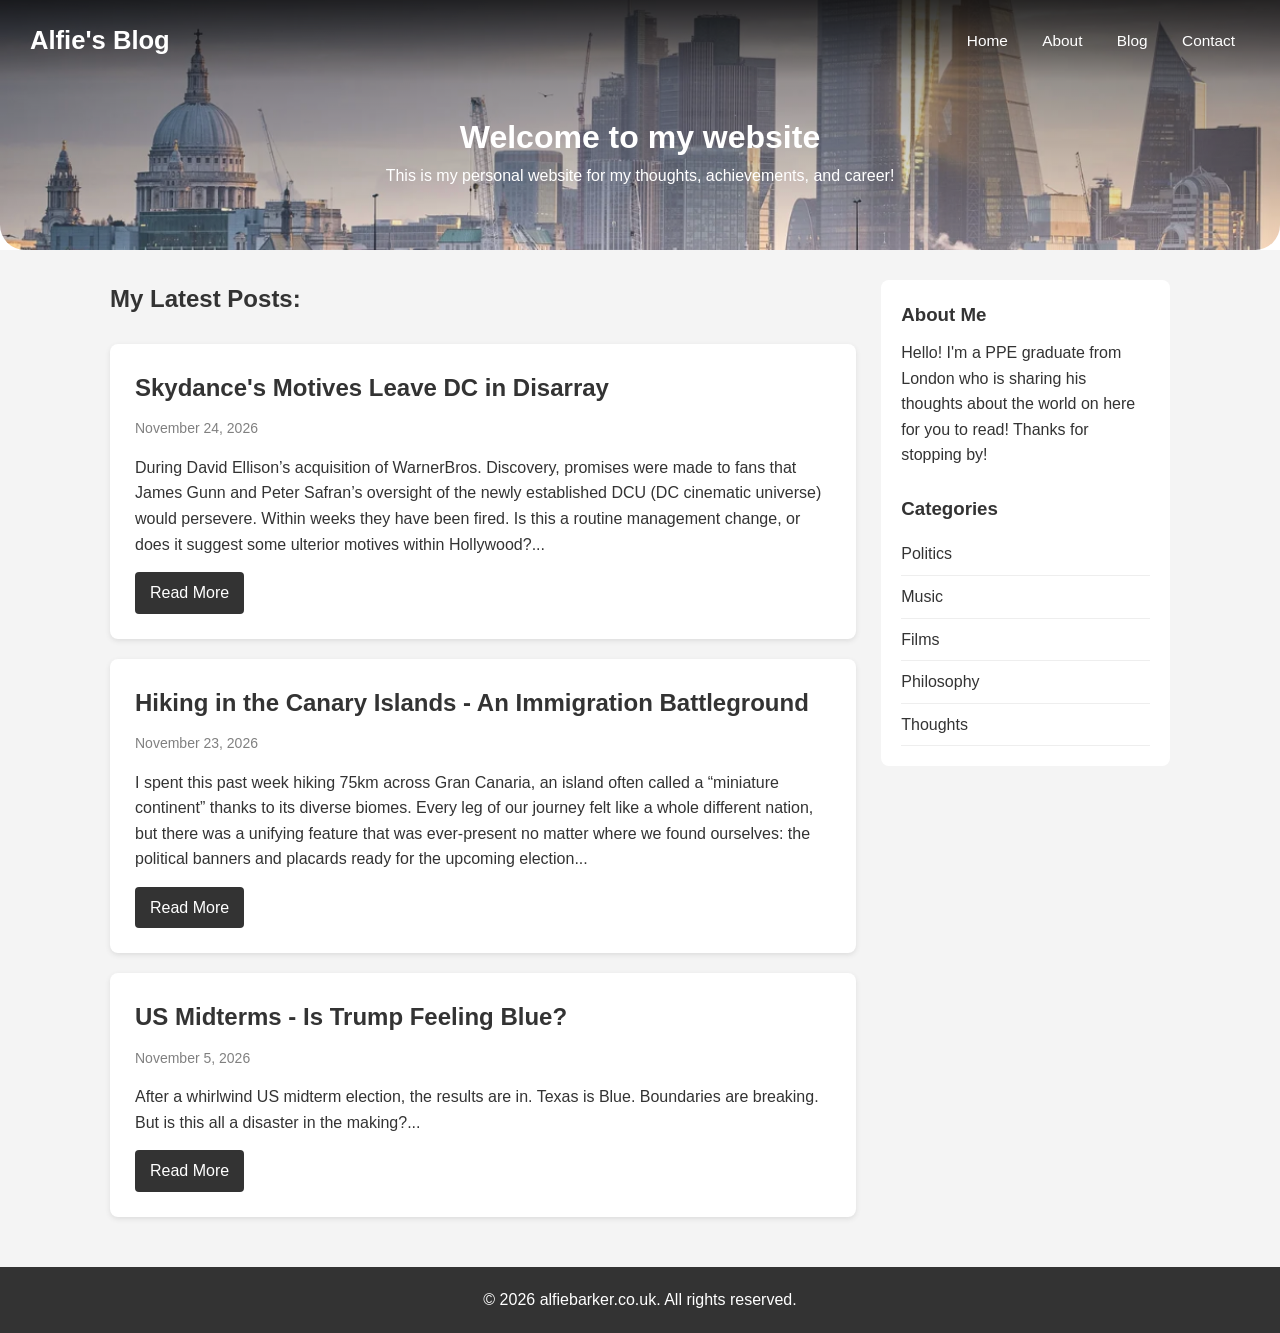
<file: index.html>
<!DOCTYPE html>
<html lang="en">
<head>
    <meta charset="UTF-8">
    <meta name="viewport" content="width=device-width, initial-scale=1.0">
    <title>Alfie Barker</title>
    <link rel="stylesheet" href="websitestyle.css">
</head>

<body>

    <header>
		<div class="hero-image">
		<div class="hero-nav">
       		<h2>Alfie's Blog</h2>
			<nav>
	      		<a href="index.html">Home</a>
         		<a href="about.html">About</a>
          		<a href="blog.html">Blog</a>
          		<a href="contact.html">Contact</a>
        	</nav>
		</div>
		<div class="hero-text">
        	<h1>Welcome to my website</h1>
<p>This is my personal website for my thoughts, achievements, and career!</p>
		</div>
		</div> 
    </header>

    <div class="container">

        <main>
            <div>
	<h2>My Latest Posts:</h2>
</div>
<br>
            <section id="latest-posts">
    <p>Loading latest posts...</p>
	    </section>
			
        </main>

        <aside>
            <h3>About Me</h3>
            <p>Hello! I'm a PPE graduate from London who is sharing his thoughts about the world 
                on here for you to read! Thanks for stopping by!</p>

            <br>

            <h3>Categories</h3>
            <ul>
                <li><a href="#">Politics</a></li>
                <li><a href="#">Music</a></li>
                <li><a href="#">Films</a></li>
                <li><a href="#">Philosophy</a></li>
                <li><a href="#">Thoughts</a></li>
            </ul>
        </aside>

    </div>

    <footer>
        <p>&copy; 2026 alfiebarker.co.uk. All rights reserved.</p>
    </footer>
	
<script src="latest-posts.js"></script>
	
</body>
</html>
</file>
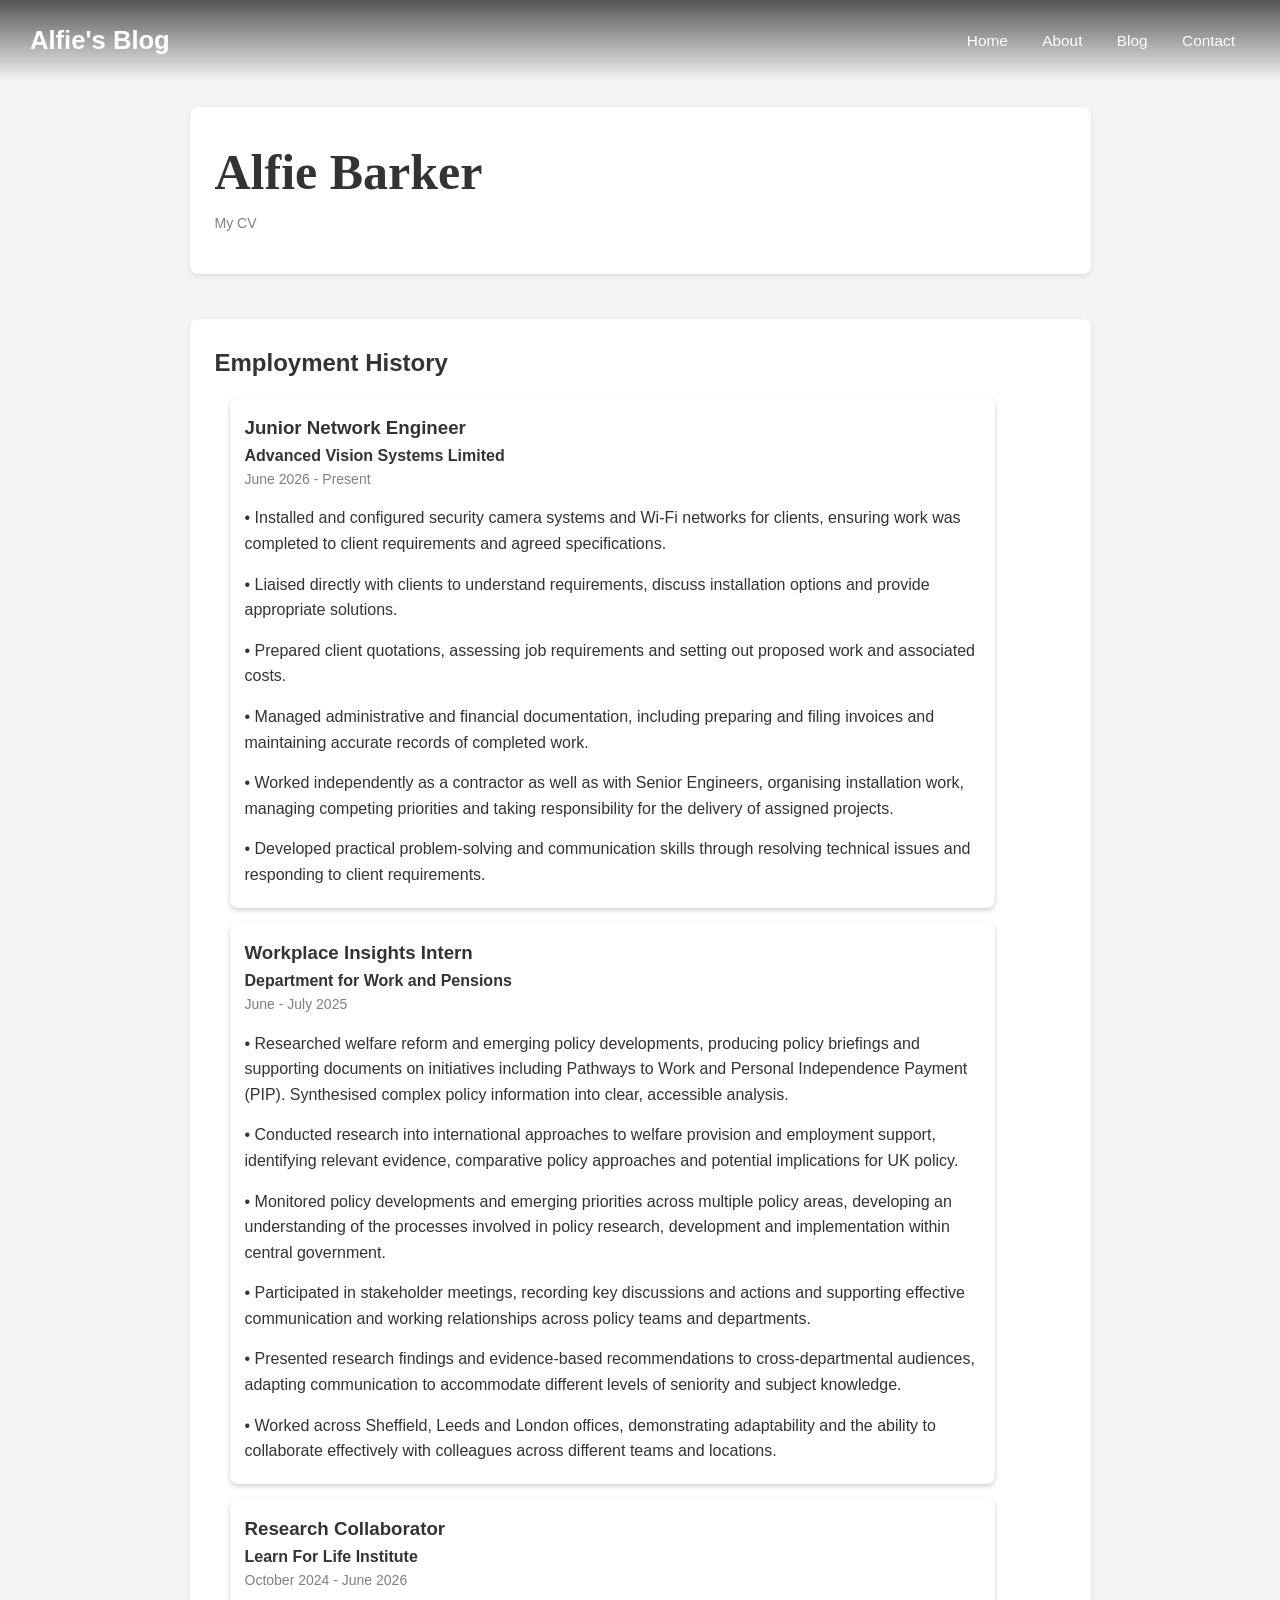
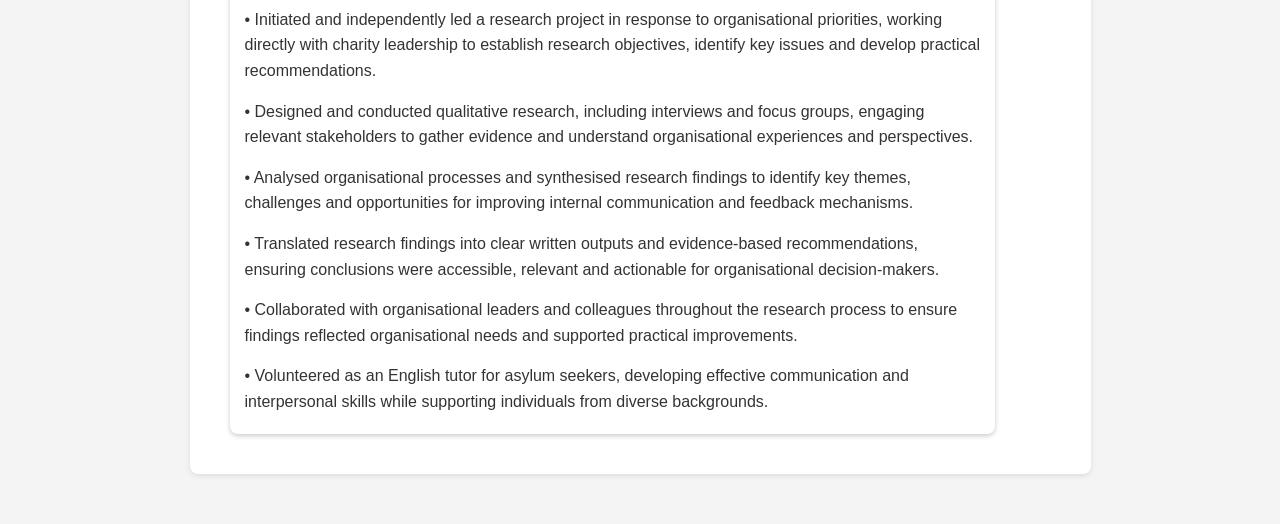
<file: about.html>
<!DOCTYPE html>
<html lang="en">
<head>
    <meta charset="UTF-8">
    <meta name="viewport" content="width=device-width, initial-scale=1.0">
    <title>Alfie Barker - About Me</title>
    <link rel="stylesheet" href="websitestyle.css">
</head>

<body>

<header>
<div class="hero-nav">

        <h2>Alfie's Blog</h2>

	<nav>
	  <a href="index.html">Home</a>
          <a href="about.html">About</a>
          <a href="blog.html">Blog</a>
          <a href="contact.html">Contact</a>
        </nav>
</div>
</header>
<br>
<br>
<br>

<div class="Deetscontainer">
	<article class="box1">

		<h1> Alfie Barker </h1>
		<p> My CV </p>

	</article>
<article class="box2">

		<h2> Employment History </h2>

		<div class="inner-box">
		<h3> Junior Network Engineer </h3>
		<h4> Advanced Vision Systems Limited </h4>
		<p class="date">June 2026 - Present</p> 
		<p> • Installed and configured security camera systems and Wi-Fi networks for clients, ensuring work was completed to client requirements and agreed specifications.</p>
<p>• Liaised directly with clients to understand requirements, discuss installation options and provide appropriate solutions.</p>
<p> • Prepared client quotations, assessing job requirements and setting out proposed work and associated costs. </p>
<p> • Managed administrative and financial documentation, including preparing and filing invoices and maintaining accurate records of completed work.</p>
<p>• Worked independently as a contractor as well as with Senior Engineers, organising installation work, managing competing priorities and taking responsibility for the delivery of assigned projects.</p>
<p>• Developed practical problem-solving and communication skills through resolving technical issues and responding to client requirements.
</p>
		</div>

  		<div class="inner-box">
		<h3> Workplace Insights Intern </h3>
		<h4> Department for Work and Pensions </h4>
		<p class="date">June - July 2025</p> 
		<p> • Researched welfare reform and emerging policy developments, producing policy briefings and supporting documents on initiatives including Pathways to Work and Personal Independence Payment (PIP). Synthesised complex policy information into clear, accessible analysis.</p>
<p>• Conducted research into international approaches to welfare provision and employment support, identifying relevant evidence, comparative policy approaches and potential implications for UK policy.</p>
<p>• Monitored policy developments and emerging priorities across multiple policy areas, developing an understanding of the processes involved in policy research, development and implementation within central government.</p>
<p>• Participated in stakeholder meetings, recording key discussions and actions and supporting effective communication and working relationships across policy teams and departments.</p>
<p>• Presented research findings and evidence-based recommendations to cross-departmental audiences, adapting communication to accommodate different levels of seniority and subject knowledge.</p>
<p>• Worked across Sheffield, Leeds and London offices, demonstrating adaptability and the ability to collaborate effectively with colleagues across different teams and locations.
 </p>
		</div>

		<div class="inner-box">
		<h3> Research Collaborator </h3>
		<h4> Learn For Life Institute </h4>
		<p class="date">October 2024 - June 2026</p>
		<p> • Initiated and independently led a research project in response to organisational priorities, working directly with charity leadership to establish research objectives, identify key issues and develop practical recommendations.</p>
<p>• Designed and conducted qualitative research, including interviews and focus groups, engaging relevant stakeholders to gather evidence and understand organisational experiences and perspectives.</p>
<p>• Analysed organisational processes and synthesised research findings to identify key themes, challenges and opportunities for improving internal communication and feedback mechanisms.</p>
<p>• Translated research findings into clear written outputs and evidence-based recommendations, ensuring conclusions were accessible, relevant and actionable for organisational decision-makers.</p>
<p>• Collaborated with organisational leaders and colleagues throughout the research process to ensure findings reflected organisational needs and supported practical improvements.</p>
<p>• Volunteered as an English tutor for asylum seekers, developing effective communication and interpersonal skills while supporting individuals from diverse backgrounds.
</p>
		</div>

	</article>
</div>


</body>
</html>
</file>
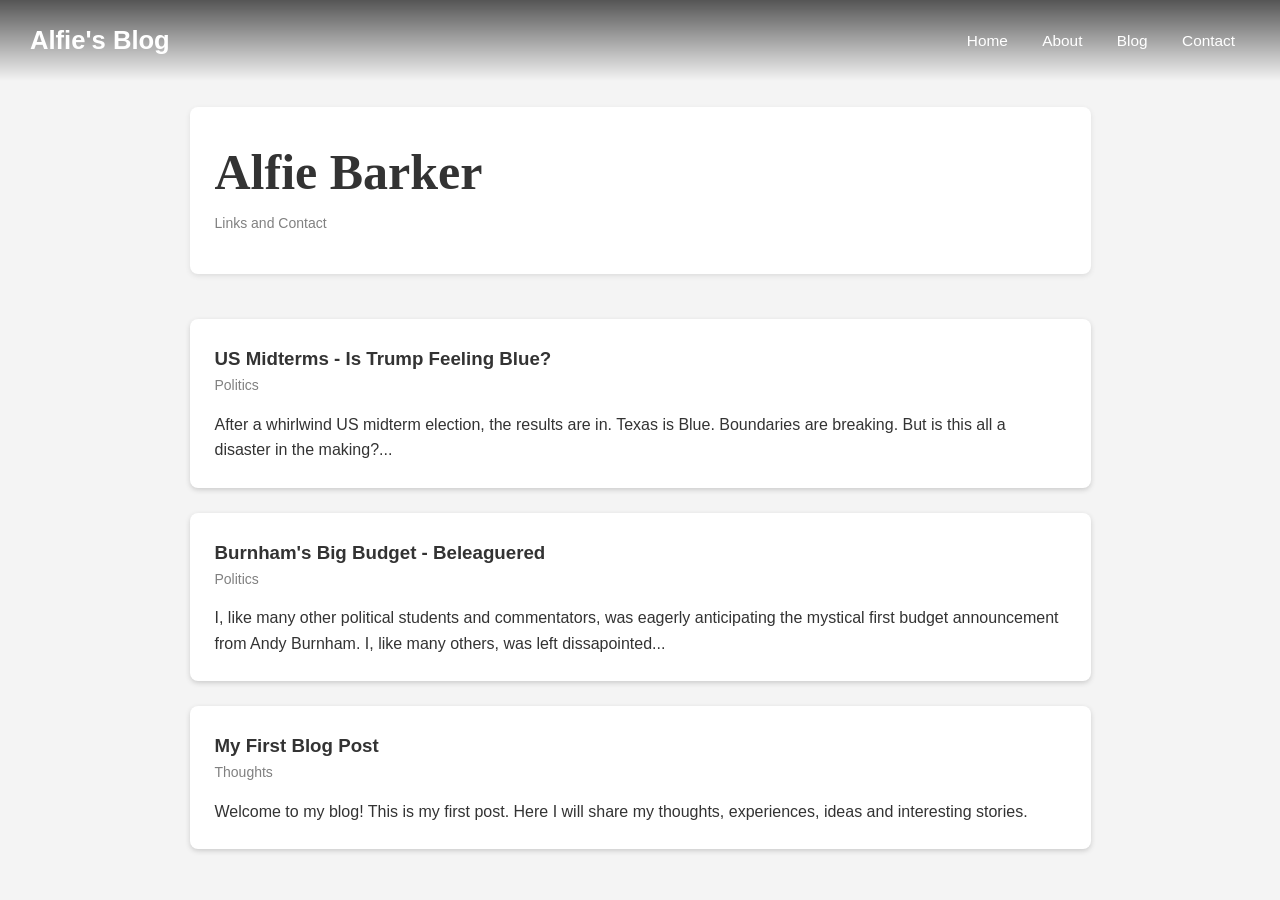
<file: Blog.html>
<!DOCTYPE html>
<html lang="en">
<head>
    <meta charset="UTF-8">
    <meta name="viewport" content="width=device-width, initial-scale=1.0">
    <title>Alfie Barker - Blog List</title>
    <link rel="stylesheet" href="websitestyle.css">
</head>

<body>

<header>
<div class="hero-nav">

        <h2>Alfie's Blog</h2>

	<nav>
	  <a href="index.html">Home</a>
          <a href="about.html">About</a>
          <a href="blog.html">Blog</a>
          <a href="contact.html">Contact</a>
        </nav>
</div>
</header>
<br>
<br>
<br>
<div class="Deetscontainer">
	<article class="box1">

		<h1> Alfie Barker </h1>
		<p> Links and Contact </p>

	</article>

	
	<a href="post3.html" class="blogbox">

		<h3> US Midterms - Is Trump Feeling Blue? </h3>
		<p class="date"> Politics </p>
		<p>After a whirlwind US midterm election, the results are in. Texas is Blue. Boundaries are breaking. But is this all a disaster in the making?...</p>
	</a>

  	<a href="post2.html" class="blogbox">
		<h3> Burnham's Big Budget - Beleaguered </h3>
		<p class="date"> Politics </p>
		<p>I, like many other political students and commentators, was eagerly anticipating the mystical first budget announcement from Andy Burnham. I, like many others, was left dissapointed...</p>
	</a>

	<a href="post1.html" class="blogbox">
		<h3> My First Blog Post </h3>
		<p class="date"> Thoughts </p>
		<p>Welcome to my blog! This is my first post. Here I will share my thoughts, experiences, ideas and interesting stories.</p>
	</a>


</div>
</body>
</html>
</file>
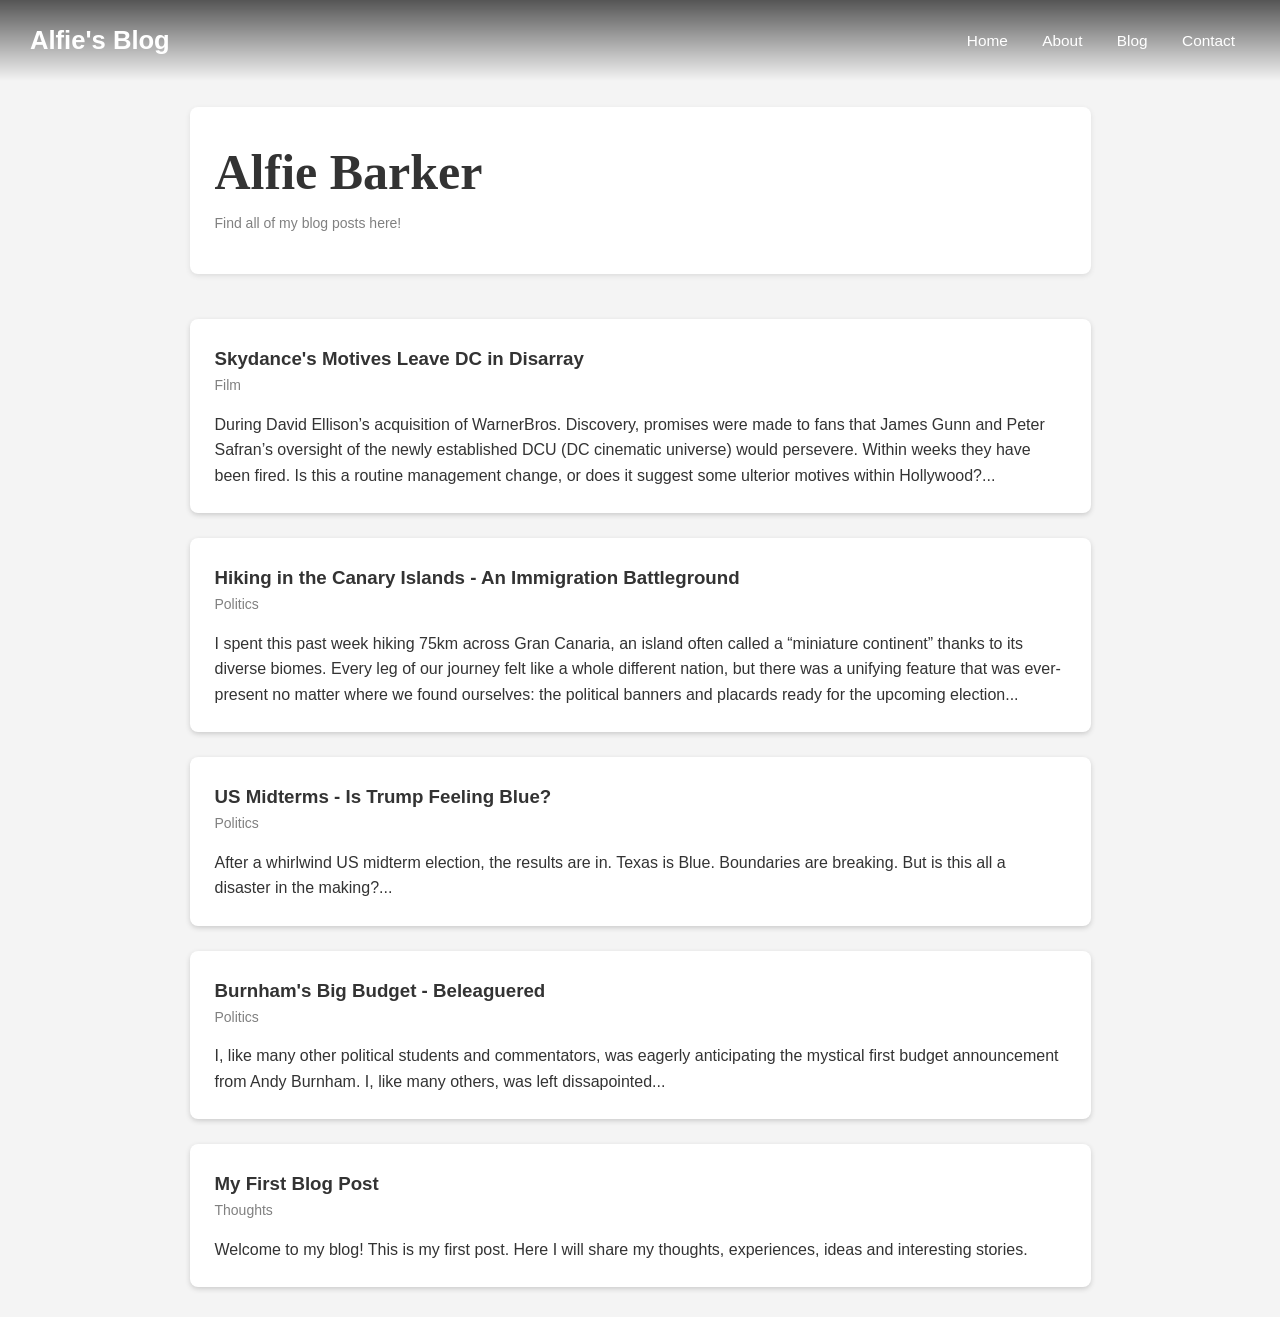
<file: blog.html>
<!DOCTYPE html>
<html lang="en">
<head>
    <meta charset="UTF-8">
    <meta name="viewport" content="width=device-width, initial-scale=1.0">
    <title>Alfie Barker - Blog List</title>
    <link rel="stylesheet" href="websitestyle.css">
</head>

<body>

<header>
<div class="hero-nav">

        <h2>Alfie's Blog</h2>

	<nav>
	  <a href="index.html">Home</a>
          <a href="about.html">About</a>
          <a href="blog.html">Blog</a>
          <a href="contact.html">Contact</a>
        </nav>
</div>
</header>
<br>
<br>
<br>
<div class="Deetscontainer">
	<article class="box1">

		<h1> Alfie Barker </h1>
		<p> Find all of my blog posts here! </p>

	</article>
	
	<a href="post5.html" class="blogbox">

		<h3> Skydance's Motives Leave DC in Disarray </h3>
		<p class="date"> Film </p>
		<p>During David Ellison’s acquisition of WarnerBros. Discovery, promises were made to fans that James Gunn and Peter Safran’s oversight of the newly established DCU (DC cinematic universe) would persevere. Within weeks they have been fired. Is this a routine management change, or does it suggest some ulterior motives within Hollywood?...</p>
	</a>
	
	<a href="post4.html" class="blogbox">

		<h3> Hiking in the Canary Islands - An Immigration Battleground </h3>
		<p class="date"> Politics </p>
		<p>I spent this past week hiking 75km across Gran Canaria, an island often called a “miniature continent” thanks to its diverse biomes. Every leg of our journey felt like a whole different nation, but there was a unifying feature that was ever-present no matter where we found ourselves: the political banners and placards ready for the upcoming election...</p>
	</a>
	
	<a href="post3.html" class="blogbox">

		<h3> US Midterms - Is Trump Feeling Blue? </h3>
		<p class="date"> Politics </p>
		<p>After a whirlwind US midterm election, the results are in. Texas is Blue. Boundaries are breaking. But is this all a disaster in the making?...</p>
	</a>

  	<a href="post2.html" class="blogbox">
		<h3> Burnham's Big Budget - Beleaguered </h3>
		<p class="date"> Politics </p>
		<p>I, like many other political students and commentators, was eagerly anticipating the mystical first budget announcement from Andy Burnham. I, like many others, was left dissapointed...</p>
	</a>

	<a href="post1.html" class="blogbox">
		<h3> My First Blog Post </h3>
		<p class="date"> Thoughts </p>
		<p>Welcome to my blog! This is my first post. Here I will share my thoughts, experiences, ideas and interesting stories.</p>
	</a>


</div>
</body>
</html>
</file>
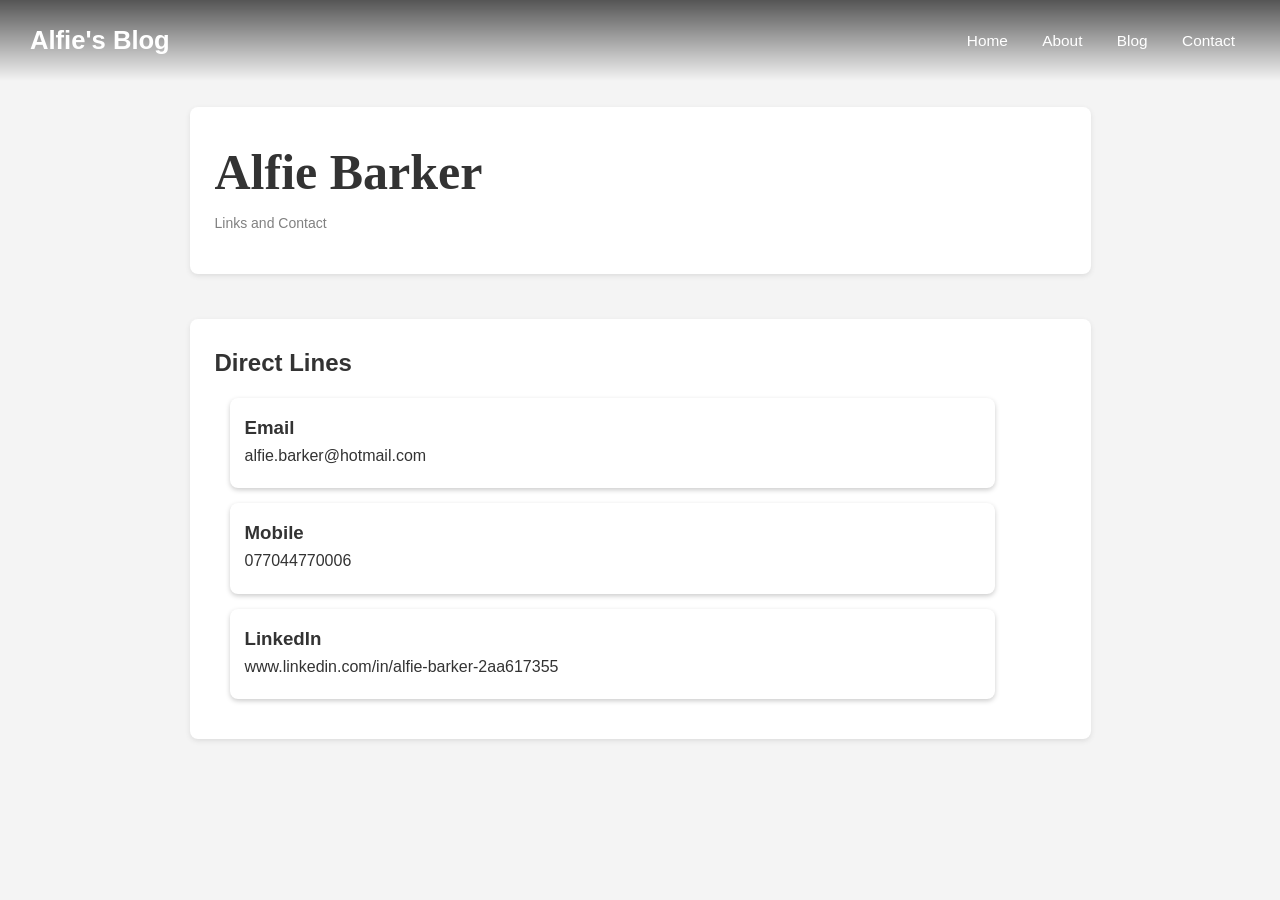
<file: contact.html>
<!DOCTYPE html>
<html lang="en">
<head>
    <meta charset="UTF-8">
    <meta name="viewport" content="width=device-width, initial-scale=1.0">
    <title>Alfie Barker - Contact Details</title>
    <link rel="stylesheet" href="websitestyle.css">
</head>

<body>

<header>
<div class="hero-nav">

        <h2>Alfie's Blog</h2>

	<nav>
	  <a href="index.html">Home</a>
          <a href="about.html">About</a>
          <a href="blog.html">Blog</a>
          <a href="contact.html">Contact</a>
        </nav>
</div>
</header>
<br>
<br>
<br>
<div class="Deetscontainer">
	<article class="box1">

		<h1> Alfie Barker </h1>
		<p> Links and Contact </p>

	</article>
	
	<article class="box2">

		<h2> Direct Lines </h2>

		<div class="inner-box">
		<h3> Email </h3>
		<p>alfie.barker@hotmail.com</p>
		</div>

  		<div class="inner-box">
		<h3> Mobile </h3>
		<p> 077044770006 </p>
		</div>

		<div class="inner-box">
		<h3> LinkedIn </h3>
		<p> www.linkedin.com/in/alfie-barker-2aa617355 </p>
		</div>

	</article>

</div>
</body>
</html>
</file>
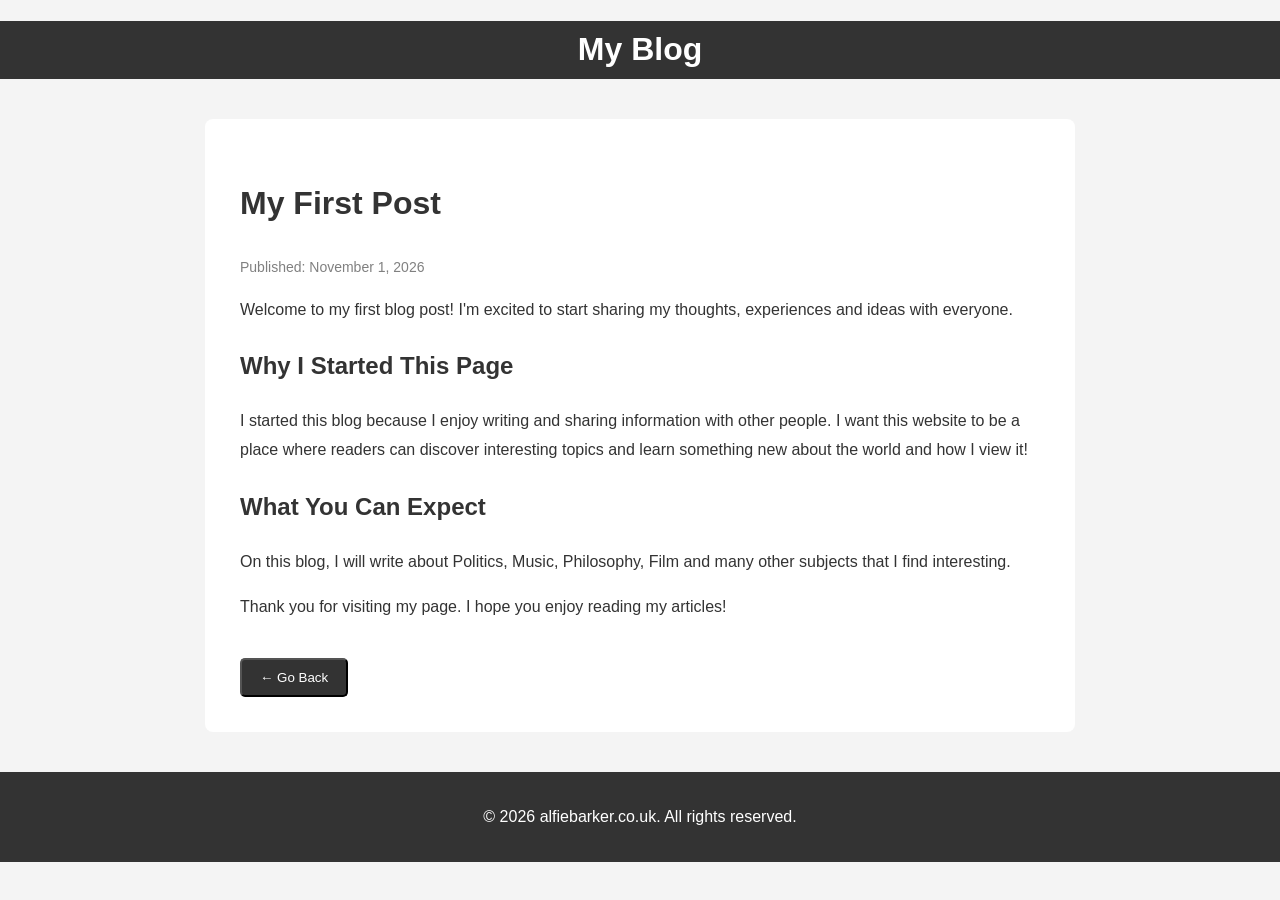
<file: post1.html>
<!DOCTYPE html>
<html lang="en">
<head>
    <meta charset="UTF-8">
    <meta name="viewport" content="width=device-width, initial-scale=1.0">
    <title>My First Blog Post</title>
    <link rel="stylesheet" href="postpagestyle.css">
</head>
<body>

    <header>
        <h1>My Blog</h1>
    </header>

    <div class="content">

        <h1>My First Post</h1>

        <p class="date">Published: November 1, 2026</p>

        <p>
            Welcome to my first blog post!
            I'm excited to start sharing my thoughts,
            experiences and ideas with everyone.
        </p>

        <h2>Why I Started This Page</h2>

        <p>
            I started this blog because I enjoy writing
            and sharing information with other people.
            I want this website to be a place where
            readers can discover interesting topics
            and learn something new about the world and how I view it!
        </p>

        <h2>What You Can Expect</h2>

        <p>
            On this blog, I will write about Politics,
            Music, Philosophy, Film and many other
            subjects that I find interesting.
        </p>

        <p>
            Thank you for visiting my page.
            I hope you enjoy reading my articles!
        </p>

        <button onclick="history.back()" class="back">
            ← Go Back
        </button>

    </div>

    <footer>
        <p>&copy; 2026 alfiebarker.co.uk. All rights reserved.</p>
    </footer>

</body>
</html>
</file>
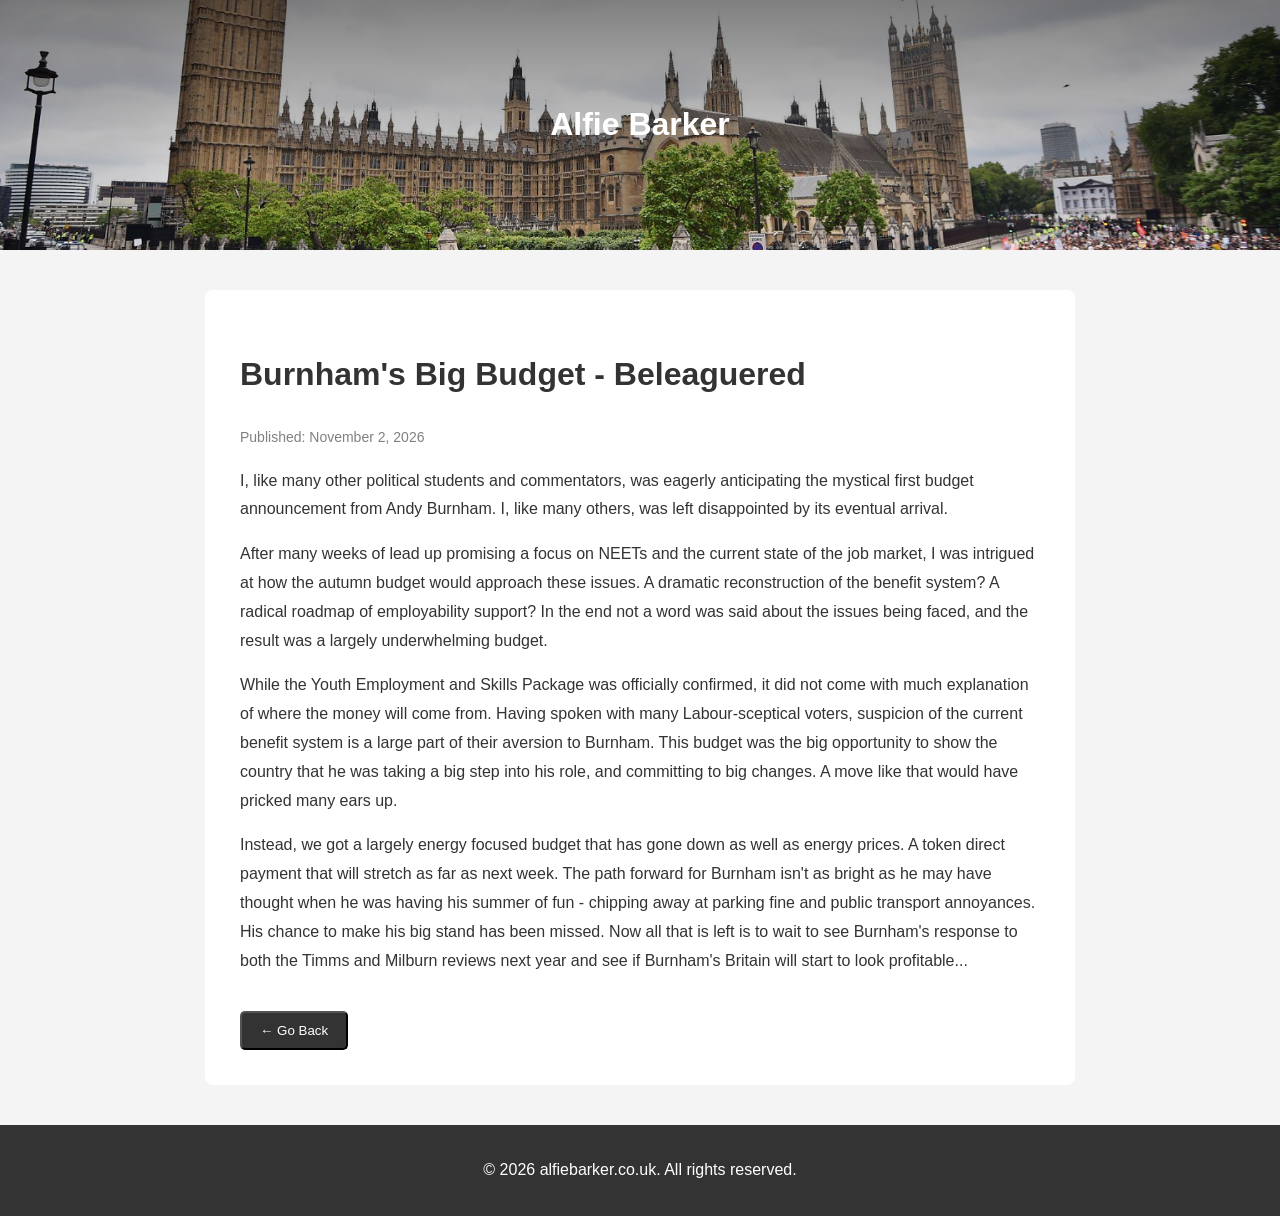
<file: post2.html>
<!DOCTYPE html>
<html lang="en">
<head>
	<meta charset="UTF-8">
	<meta name="viewport" content="width=device-width, initial-scale=1.0">
	<title>Post 2</title>
	<link rel="stylesheet" href="postpagestyle.css">
</head>
<body>

<header>
	<div class="political-header">
	<div class="hero-text">
	<h1>Alfie Barker</h1>
	</div>
	</div>
</header>

<div class="content">
	<h1>Burnham's Big Budget - Beleaguered</h1>

	<p class="date">Published: November 2, 2026</p>

	<p>
	I, like many other political students and commentators,
	was eagerly anticipating the mystical first budget announcement 
	from Andy Burnham. I, like many others, was left disappointed by its eventual
	arrival.</p>

	<p>After many weeks of lead up promising a focus on NEETs and the current state of the job 
	market, I was intrigued at how the autumn budget would approach these 
	issues. A dramatic reconstruction of the benefit system? A radical 
	roadmap of employability support? In the end not a word was said about 
	the issues being faced, and the result was a largely underwhelming budget.</p>

	<p>While the Youth Employment and Skills Package was officially confirmed, 
	it did not come with much explanation of where the money will come from. 
	Having spoken with many Labour-sceptical voters, suspicion of the current benefit
	system is a large part of their aversion to Burnham. This budget was the 
	big opportunity to show the country that he was taking a big step into his role, 
	and committing to big changes. A move like that would have pricked many ears up.</p>

	<p>Instead, we got a largely energy focused budget that has gone down as well as 
	energy prices. A token direct payment that will stretch as far as next week. 
	The path forward for Burnham isn't as bright as he may have thought when he was 
	having his summer of fun - chipping away at parking fine and public 
	transport annoyances. His chance to make his big stand has been missed. Now all	
	that is left is to wait to see Burnham's response to both the Timms and Milburn 
	reviews next year and see if Burnham's Britain will start to look profitable...
	</p>

<button onclick="history.back()" class="back">
            ← Go Back
        </button>

</div>

<footer>
	<p>&copy; 2026 alfiebarker.co.uk. All rights reserved.</p>
</footer>

</body>
</html>
</file>
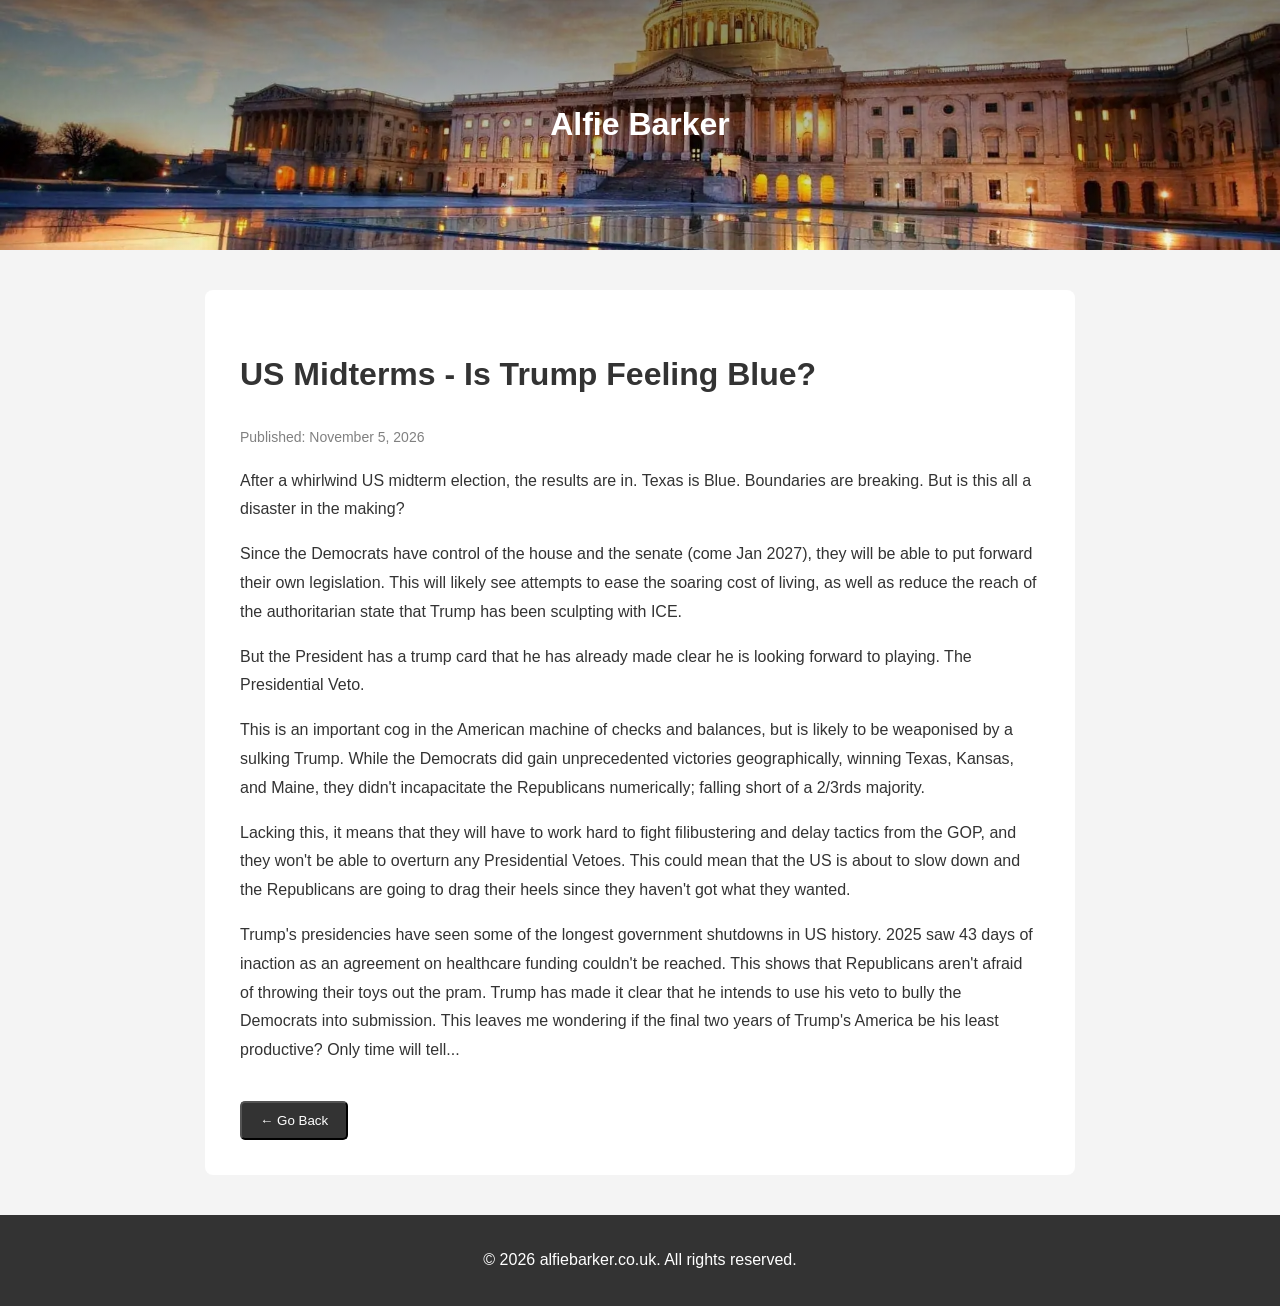
<file: post3.html>
<!DOCTYPE html>
<html lang="en">
<head> 
	<meta charset="UTF-8">
	<meta name="viewport" content="width=device-width, initial-scale=1.0">
	<title>Post 3</title>
	<link rel="stylesheet" href="postpagestyle.css">
</head>
<body>

<header>
	<div class="USpolitical-header">
	<div class="hero-text">
	<h1>Alfie Barker</h1>
	</div>
	</div>
</header>

<div class="content">
	<h1>US Midterms - Is Trump Feeling Blue?</h1>

        <p class="date">Published: November 5, 2026</p>

<p>After a whirlwind US midterm election, the results are in. Texas is Blue.
Boundaries are breaking. But is this all a disaster in the making?</p>
<p> Since the Democrats have control of the house and the senate (come Jan 2027),
they will be able to put forward their own legislation. This will likely see attempts
to ease the soaring cost of living, as well as reduce the reach of the authoritarian 
state that Trump has been sculpting with ICE.</p>
<p>But the President has a trump card that he has already made clear he is
looking forward to playing. The Presidential Veto.</p>
<p>This is an important cog in the American machine of checks and balances, but is likely
to be weaponised by a sulking Trump. While the Democrats did gain unprecedented victories
geographically, winning Texas, Kansas, and Maine, they didn't incapacitate the 
Republicans numerically; falling short of a 2/3rds majority.</p>
<p>Lacking this, it means that they will have to work hard to fight filibustering and delay 
tactics from the GOP, and they won't be able to overturn any Presidential Vetoes. This could
mean that the US is about to slow down and the Republicans are going to drag their heels 
since they haven't got what they wanted.</p>
<p>Trump's presidencies have seen some of the longest government shutdowns in US history. 2025 
saw 43 days of inaction as an agreement on healthcare funding couldn't be reached. This shows 
that Republicans aren't afraid of throwing their toys out the pram. Trump has made it clear
that he intends to use his veto to bully the Democrats into submission. This leaves me wondering  
if the final two years of Trump's America be his least productive? Only time will tell...
</p>

<button onclick="history.back()" class="back">
            ← Go Back
        </button>

</div>

<footer>
<p>&copy; 2026 alfiebarker.co.uk. All rights reserved.</p>
</footer>

</body>

</html>
</file>
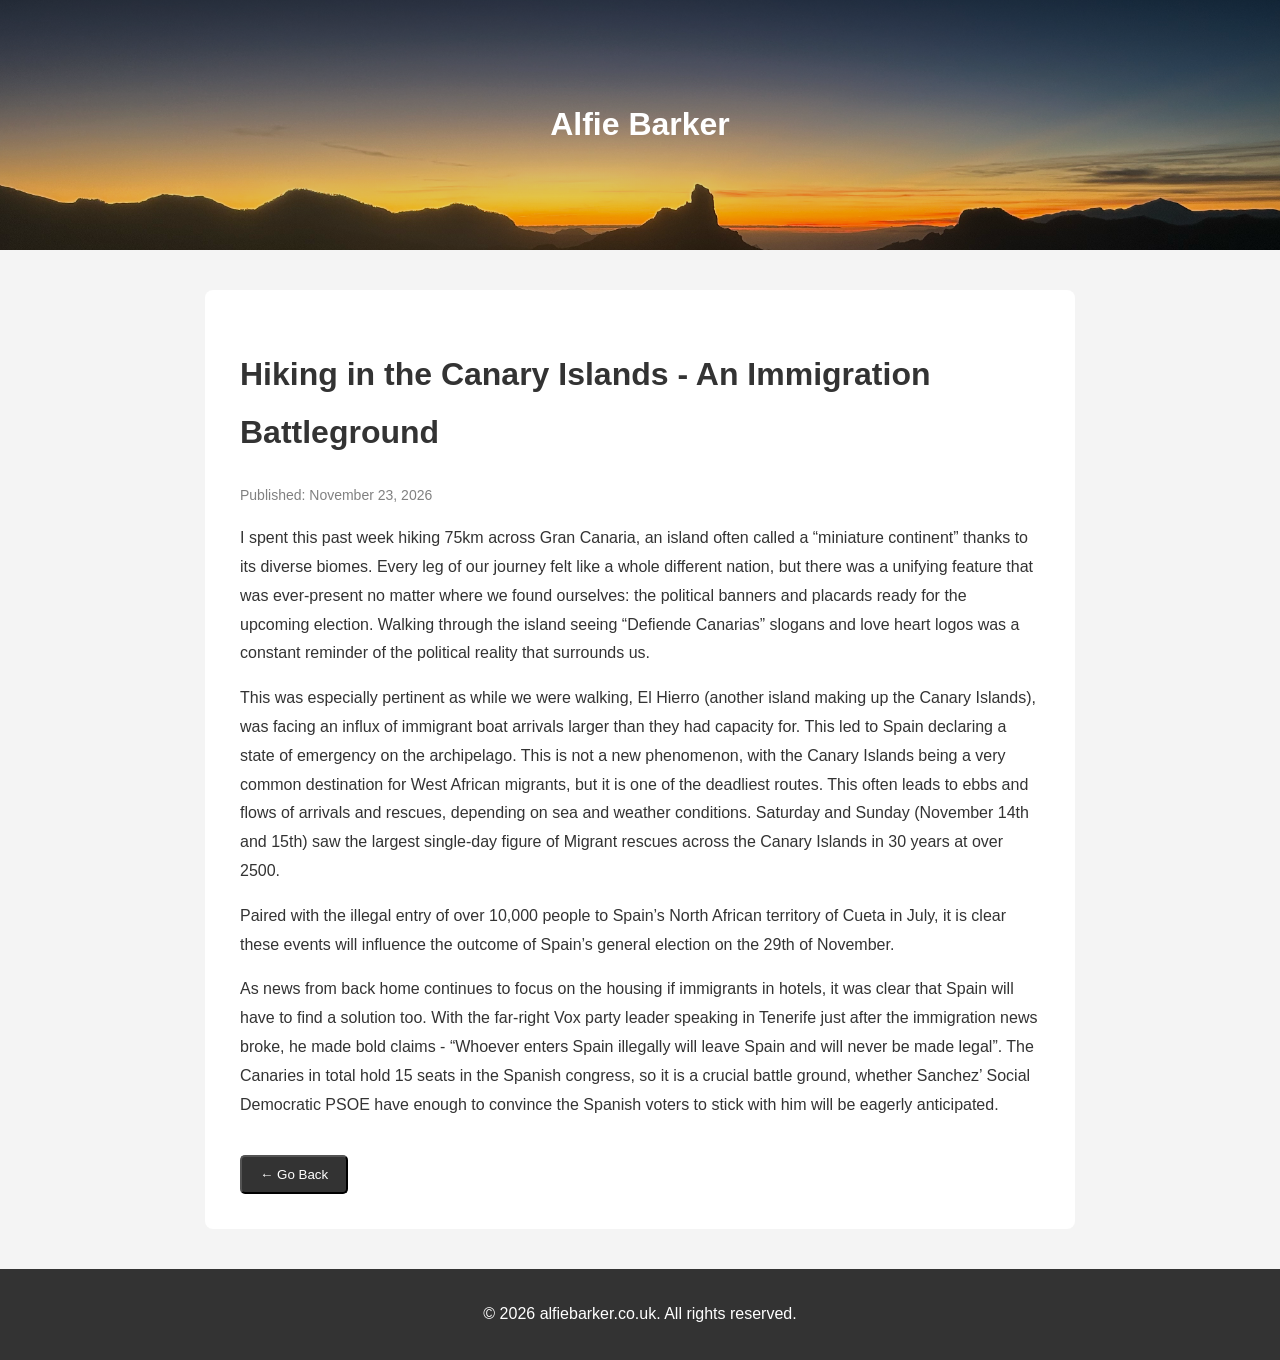
<file: post4.html>
<!DOCTYPE html>
<html lang="en">
<head> 
	<meta charset="UTF-8">
	<meta name="viewport" content="width=device-width, initial-scale=1.0">
	<title>Post 4</title>
	<link rel="stylesheet" href="postpagestyle.css">
</head>
<body>

<header>
	<div class="hiking-header">
	<div class="hero-text">
	<h1>Alfie Barker</h1>
	</div>
	</div>
</header>

<div class="content">
	<h1>Hiking in the Canary Islands - An Immigration Battleground</h1>

        <p class="date">Published: November 23, 2026</p>

<p>I spent this past week hiking 75km across Gran Canaria, an island often called a “miniature continent” thanks to its diverse biomes. Every leg of our journey felt like a whole different nation, but there was a unifying feature that was ever-present no matter where we found ourselves: the political banners and placards ready for the upcoming election. Walking through the island seeing “Defiende Canarias” slogans and love heart logos was a constant reminder of the political reality that surrounds us.</p>
<p>This was especially pertinent as while we were walking, El Hierro (another island making up the Canary Islands), was facing an influx of immigrant boat arrivals larger than they had capacity for. This led to Spain declaring a state of emergency on the archipelago. This is not a new phenomenon, with the Canary Islands being a very common destination for West African migrants, but it is one of the deadliest routes. This often leads to ebbs and flows of arrivals and rescues, depending on sea and weather conditions. Saturday and Sunday (November 14th and 15th) saw the largest single-day figure of Migrant rescues across the Canary Islands in 30 years at over 2500.</p>
<p>Paired with the illegal entry of over 10,000 people to Spain’s North African territory of Cueta in July, it is clear these events will influence the outcome of Spain’s general election on the 29th of November.</p>
<p>As news from back home continues to focus on the housing if immigrants in hotels, it was clear that Spain will have to find a solution too. With the far-right Vox party leader speaking in Tenerife just after the immigration news broke, he made bold claims - “Whoever enters Spain illegally will leave Spain and will never be made legal”. The Canaries in total hold 15 seats in the Spanish congress, so it is a crucial battle ground, whether Sanchez’ Social Democratic PSOE have enough to convince the Spanish voters to stick with him will be eagerly anticipated.</p>

<button onclick="history.back()" class="back">
            ← Go Back
        </button>

</div>

<footer>
<p>&copy; 2026 alfiebarker.co.uk. All rights reserved.</p>
</footer>

</body>

</html>
</file>
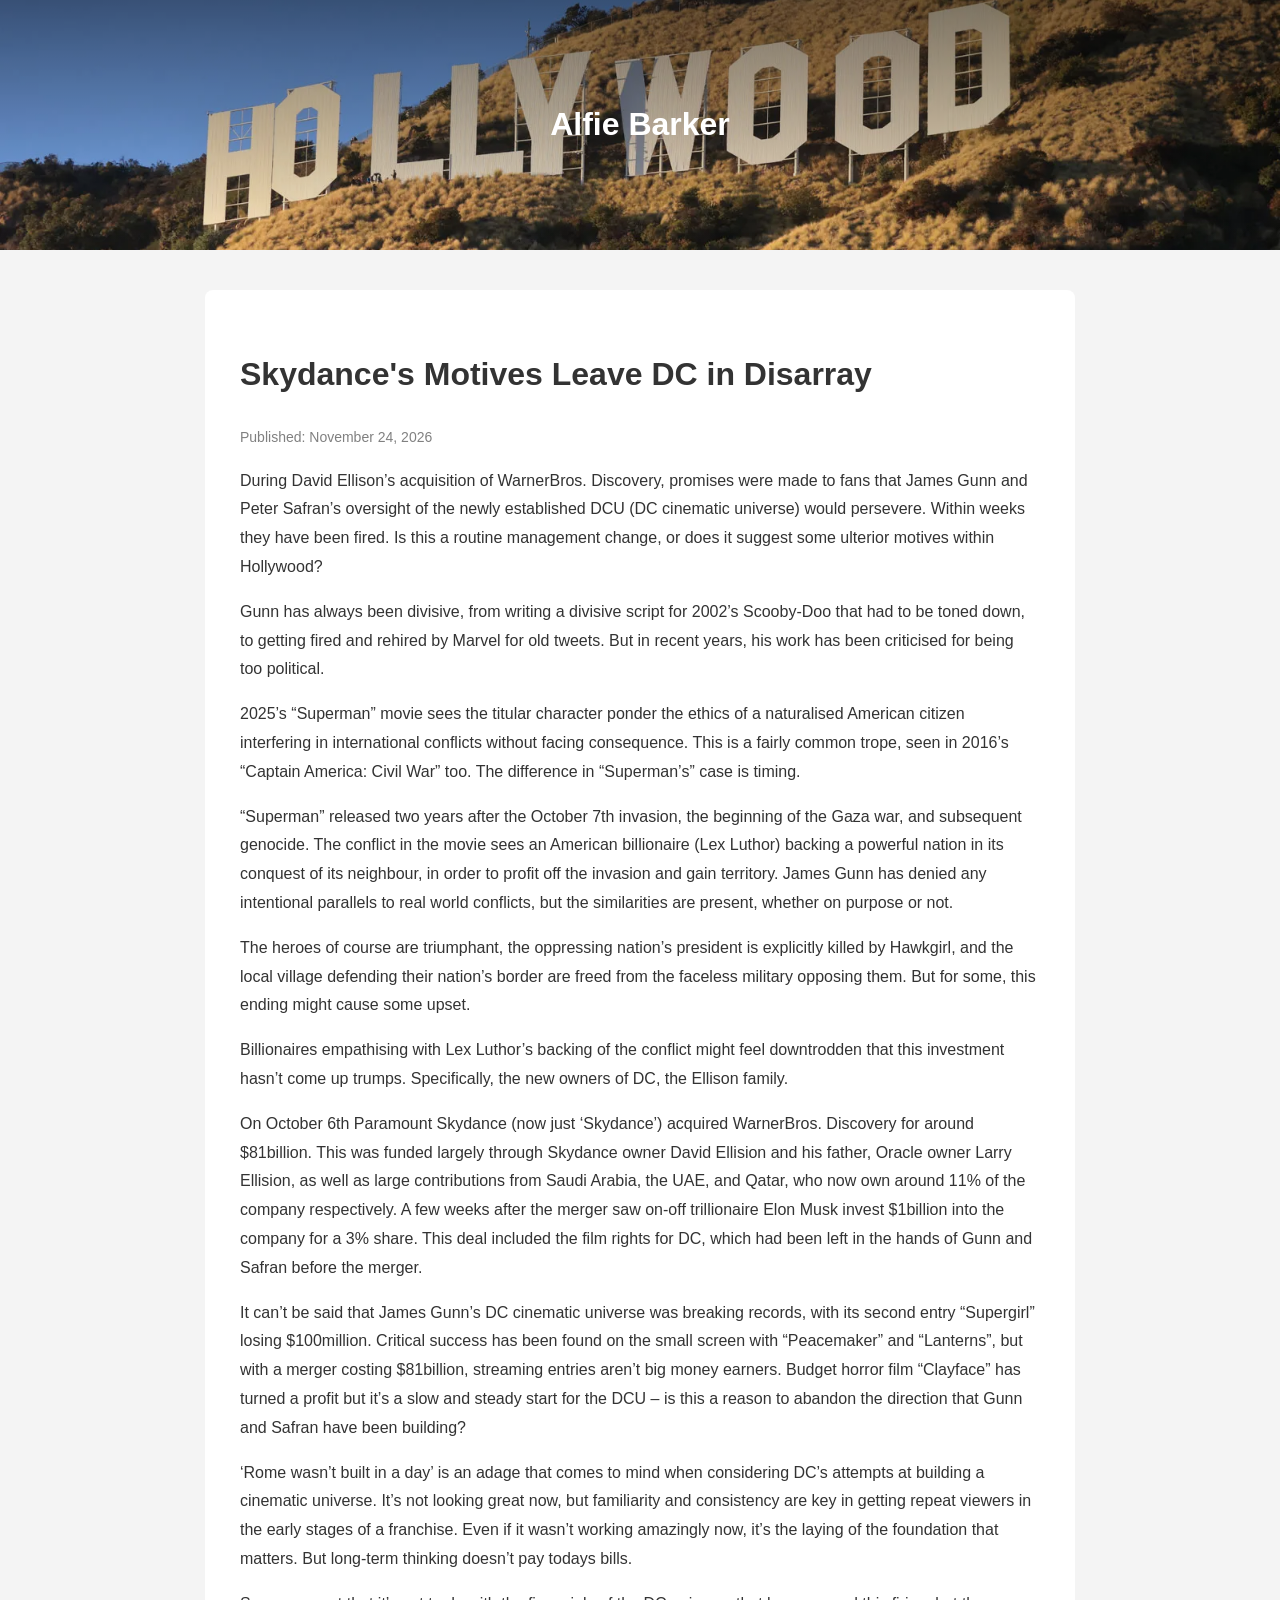
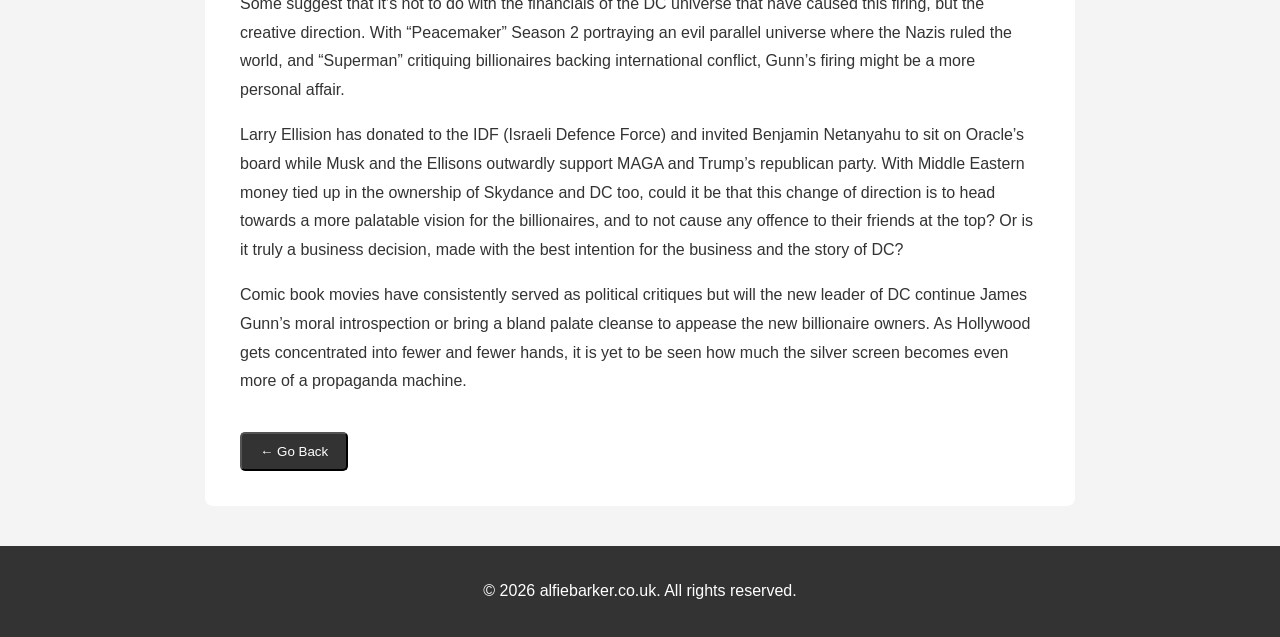
<file: post5.html>
<!DOCTYPE html>
<html lang="en">
<head> 
	<meta charset="UTF-8">
	<meta name="viewport" content="width=device-width, initial-scale=1.0">
	<title>Post 5</title>
	<link rel="stylesheet" href="postpagestyle.css">
</head>
<body>

<header>
	<div class="film-header">
	<div class="hero-text">
	<h1>Alfie Barker</h1>
	</div>
	</div>
</header>

<div class="content">
	<h1>Skydance's Motives Leave DC in Disarray</h1>

        <p class="date">Published: November 24, 2026</p>

<p>During David Ellison’s acquisition of WarnerBros. Discovery, promises were made to fans that James Gunn and Peter Safran’s oversight of the newly established DCU (DC cinematic universe) would persevere. Within weeks they have been fired. Is this a routine management change, or does it suggest some ulterior motives within Hollywood? </p>
<p> Gunn has always been divisive, from writing a divisive script for 2002’s Scooby-Doo that had to be toned down, to getting fired and rehired by Marvel for old tweets. But in recent years, his work has been criticised for being too political. </p>
<p>2025’s “Superman” movie sees the titular character ponder the ethics of a naturalised American citizen interfering in international conflicts without facing consequence. This is a fairly common trope, seen in 2016’s “Captain America: Civil War” too. The difference in “Superman’s” case is timing.</p>
<p>“Superman” released two years after the October 7th invasion, the beginning of the Gaza war, and subsequent genocide. The conflict in the movie sees an American billionaire (Lex Luthor) backing a powerful nation in its conquest of its neighbour, in order to profit off the invasion and gain territory. James Gunn has denied any intentional parallels to real world conflicts, but the similarities are present, whether on purpose or not.</p>
<p>The heroes of course are triumphant, the oppressing nation’s president is explicitly killed by Hawkgirl, and the local village defending their nation’s border are freed from the faceless military opposing them. But for some, this ending might cause some upset.</p>
<p>Billionaires empathising with Lex Luthor’s backing of the conflict might feel downtrodden that this investment hasn’t come up trumps. Specifically, the new owners of DC, the Ellison family.</p>
<p>On October 6th Paramount Skydance (now just ‘Skydance’) acquired WarnerBros. Discovery for around $81billion. This was funded largely through Skydance owner David Ellision and his father, Oracle owner Larry Ellision, as well as large contributions from Saudi Arabia, the UAE, and Qatar, who now own around 11% of the company respectively. A few weeks after the merger saw on-off trillionaire Elon Musk invest $1billion into the company for a 3% share. This deal included the film rights for DC, which had been left in the hands of Gunn and Safran before the merger.</p>
<p>It can’t be said that James Gunn’s DC cinematic universe was breaking records, with its second entry “Supergirl” losing $100million. Critical success has been found on the small screen with “Peacemaker” and “Lanterns”, but with a merger costing $81billion, streaming entries aren’t big money earners. Budget horror film “Clayface” has turned a profit but it’s a slow and steady start for the DCU – is this a reason to abandon the direction that Gunn and Safran have been building?</p>
<p>‘Rome wasn’t built in a day’ is an adage that comes to mind when considering DC’s attempts at building a cinematic universe. It’s not looking great now, but familiarity and consistency are key in getting repeat viewers in the early stages of a franchise. Even if it wasn’t working amazingly now, it’s the laying of the foundation that matters. But long-term thinking doesn’t pay todays bills.</p>
<p>Some suggest that it’s not to do with the financials of the DC universe that have caused this firing, but the creative direction. With “Peacemaker” Season 2 portraying an evil parallel universe where the Nazis ruled the world, and “Superman” critiquing billionaires backing international conflict, Gunn’s firing might be a more personal affair.</p>
<p>Larry Ellision has donated to the IDF (Israeli Defence Force) and invited Benjamin Netanyahu to sit on Oracle’s board while Musk and the Ellisons outwardly support MAGA and Trump’s republican party. With Middle Eastern money tied up in the ownership of Skydance and DC too, could it be that this change of direction is to head towards a more palatable vision for the billionaires, and to not cause any offence to their friends at the top? Or is it truly a business decision, made with the best intention for the business and the story of DC?</p>
<p>Comic book movies have consistently served as political critiques but will the new leader of DC continue James Gunn’s moral introspection or bring a bland palate cleanse to appease the new billionaire owners. As Hollywood gets concentrated into fewer and fewer hands, it is yet to be seen how much the silver screen becomes even more of a propaganda machine.</p>

<button onclick="history.back()" class="back">
            ← Go Back
        </button>

</div>

<footer>
<p>&copy; 2026 alfiebarker.co.uk. All rights reserved.</p>
</footer>

</body>

</html>
</file>
<file: websitestyle.css>
* {
            margin: 0;
            padding: 0;
            box-sizing: border-box;
        }

        body {
            font-family: Arial, sans-serif;
            background: #f4f4f4;
            color: #333;
            line-height: 1.6;
        }

        header {
            background: white;
            color: white;
            
            text-align: center;
        }
.hero-image {
	  background-image: linear-gradient(rgba(0, 0, 0, 0.5), rgba(0, 0, 0, 0)), 
		  url("London Skyline.png");
	  background-colour: white;
	  height: 250px;
	  background-position: center;
	  background-repeat: no-repeat;
	  background-size: cover;
	  position: relative;border-radius: 0 0 25px 25px;
	  overflow: hidden;
	}
	.hero-text {
  	  text-align: center;
 	  position: absolute;
  	  top: 60%;
	  left: 50%;
	  transform: translate(-50%, -50%);
	  color: white;
	  font-family: Arial, sans-serif;
	width: 100%;
	}


	.hero-nav {
  	  position: fixed;
   	  top: 0;
  	  left: 0;
   	  width: 100%;
	  z-index: 1000;
  	  box-sizing: border-box;
  	  display: flex;
  	  justify-content: space-between;
  	  align-items: center;
  	  padding: 20px 30px;
	  background: linear-gradient(to bottom, 
	rgba(0, 0, 0, 0.65), rgba(0, 0, 0, 0));
	}

	.hero-nav h2 {
  	   color: white;
 	   font-family: Arial, sans-serif;
 	   font-size: clamp(18px, 2vw, 28px);
	}

	.hero-nav nav {
    	  background: transparent;
   	  padding: 0;
	}

	.hero-nav nav a {
   	  color: white;
   	  text-decoration: none;
  	  text-align: right;
    font-size: clamp(12px, 1.2vw, 18px);
	}

	.hero-nav nav a:hover {
   	  color: #d6c5a0;
	}

        nav {
            background: #444;
            padding: 12px;
            text-align: center;
        }

        nav a {
            color: white;
            text-decoration: none;
            margin: 0 15px;
        }

        nav a:hover {
            color: #6d41a1;
        }

        .container {
            max-width: 1100px;
            margin: 30px auto;
            padding: 0 20px;
            display: flex;
            gap: 25px;
        }

        main {
            flex: 3;
        }

.Deetscontainer {
            max-width: 1100px;
            margin: 30px auto;
            padding: 0 20px;
            display: flex;
	    flex-direction: column;
	    align-items: center;
            gap: 25px;
        }
	
	.box1 {
	  width: 85%;
	}
	
	.box1 h1 {
	 font-family: "Staatliches";
	  font-size: 50px;
          
	}

	.box1 p {
	 color: grey;
	 font-size: 14px;
         margin-bottom: 15px;
	}

	.box2 {
	   width: 85%;
   	   padding: 25px;
  	   border-radius: 8px;
	}
	
	.inner-box {
	  width: 90%;
    	  margin: 15px;
   	  padding: 15px 15px 5px 15px;
  	  background: white;
  	  border-radius: 8px;
  	  box-shadow: 0 2px 5px #cccccc;
	}
	.blogbox {
    	 display: block;
    	 width: 85%;
   	 background: white;
   	 padding: 25px;
   	 border-radius: 8px;
   	 text-decoration: none;
   	 color: inherit;
   	 transition: background 0.3s ease;
	 box-shadow: 0 2px 5px #cccccc;
	 }

	.blogbox:hover {
   	 background: #DDD7CC;
   	 cursor: pointer;
	}

        article {
            background: white;
            padding: 25px;
            margin-bottom: 20px;
            border-radius: 8px;
            box-shadow: 0 2px 5px #ddd;
        }

        article h2 {
            color: #333;
            margin-bottom: 10px;
        }

        .date {
            color: #888;
            font-size: 14px;
            margin-bottom: 15px;
        }

        article p {
            margin-bottom: 15px;
        }

        .read-more {
            display: inline-block;
            background: #333;
            color: white;
            padding: 8px 15px;
            text-decoration: none;
            border-radius: 4px;
        }

        .read-more:hover {
            background: #6d41a1;
        }

        aside {
			position: sticky;
			top: 75px;
            flex: 1;
            background: white;
            padding: 20px;
            border-radius: 8px;
            height: fit-content;
        }

        aside h3 {
            margin-bottom: 10px;
        }

        aside ul {
            list-style: none;
        }

        aside li {
            padding: 8px 0;
            border-bottom: 1px solid #eee;
        }

        aside a {
            color: #333;
            text-decoration: none;
        }
/* style for specific blog pages */
		.content {
            max-width: 800px;
            margin: 40px auto;
            background: white;
            padding: 35px;
            border-radius: 8px;
		}

		.date {
            color: gray;
            font-size: 14px;
        }

        .back {
            display: inline-block;
            background: #333;
            color: white;
            text-decoration: none;
            padding: 10px 18px;
            border-radius: 5px;
            margin-top: 20px;
        }

        .back:hover {
            background: #9500ff;
        }
/* end of specific blog page style commands */

        footer {
            background: #333;
            color: white;
            text-align: center;
            padding: 20px;
            margin-top: 30px;
        }

        @media (max-width: 700px) {
            .container {
                flex-direction: column;
			.hero-nav {
        		padding: 15px;
            }

            nav a {
                display: inline-block;
                margin: 5px;
            }
        }
</file>
<file: postpagestyle.css>
body {
            font-family: Arial, sans-serif;
            background: #f4f4f4;
            margin: 0;
            color: #333;
            line-height: 1.8;
        }

        header {
            background: #333;
            color: white;
            text-align: center;
            
        }
	.political-header { 
	  background-image: linear-gradient(rgba(0, 0, 0, 0.5), rgba(0, 0, 0, 0)),
		  url("Westminster Protest.png");
	  background-colour: #333;
	  height: 250px;
	  background-position: center;
	  background-repeat: no-repeat;
	  background-size: cover;
	  position: relative;
	}
.USpolitical-header { 
	  background-image: linear-gradient(rgba(0, 0, 0, 0.5), rgba(0, 0, 0, 0)),
		  url("Capitol-Building.png");
	  background-colour: #333;
	  height: 250px;
	  background-position: center;
	  background-repeat: no-repeat;
	  background-size: cover;
	  position: relative;
	}

.hiking-header { 
	  background-image: linear-gradient(rgba(0, 0, 0, 0.5), rgba(0, 0, 0, 0)),
		  url("IMG_4617.png");
	  background-colour: #333;
	  height: 250px;
	  background-position: center;
	  background-repeat: no-repeat;
	  background-size: cover;
	  position: relative;
	}

.philosophical-header { 
	  background-image: linear-gradient(rgba(0, 0, 0, 0.5), rgba(0, 0, 0, 0)),
		  url("");
	  background-colour: #333;
	  height: 250px;
	  background-position: center;
	  background-repeat: no-repeat;
	  background-size: cover;
	  position: relative;
	}

.music-header { 
	  background-image: linear-gradient(rgba(0, 0, 0, 0.5), rgba(0, 0, 0, 0)),
		  url("");
	  background-colour: #333;
	  height: 250px;
	  background-position: center;
	  background-repeat: no-repeat;
	  background-size: cover;
	  position: relative;
	}
.film-header { 
	  background-image: linear-gradient(rgba(0, 0, 0, 0.5), rgba(0, 0, 0, 0)),
		  url("Hollywood.png");
	  background-colour: #333;
	  height: 250px;
	  background-position: center;
	  background-repeat: no-repeat;
	  background-size: cover;
	  position: relative;
	}
	.hero-text {
  	  text-align: center;
 	  position: absolute;
  	  top: 50%;
	  left: 50%;
	  transform: translate(-50%, -50%);
	  color: white;
	  font-family: Arial, sans-serif;
	width: 100%;
	}
        .content {
            max-width: 800px;
            margin: 40px auto;
            background: white;
            padding: 35px;
            border-radius: 8px;
        }

        .date {
            color: gray;
            font-size: 14px;
        }

        .back {
            display: inline-block;
            background: #333;
            color: white;
            text-decoration: none;
            padding: 10px 18px;
            border-radius: 5px;
            margin-top: 20px;
        }

        .back:hover {
            background: #6d41a1;
        }

        footer {
            background: #333;
            color: white;
            text-align: center;
            padding: 15px;
        }
</file>
